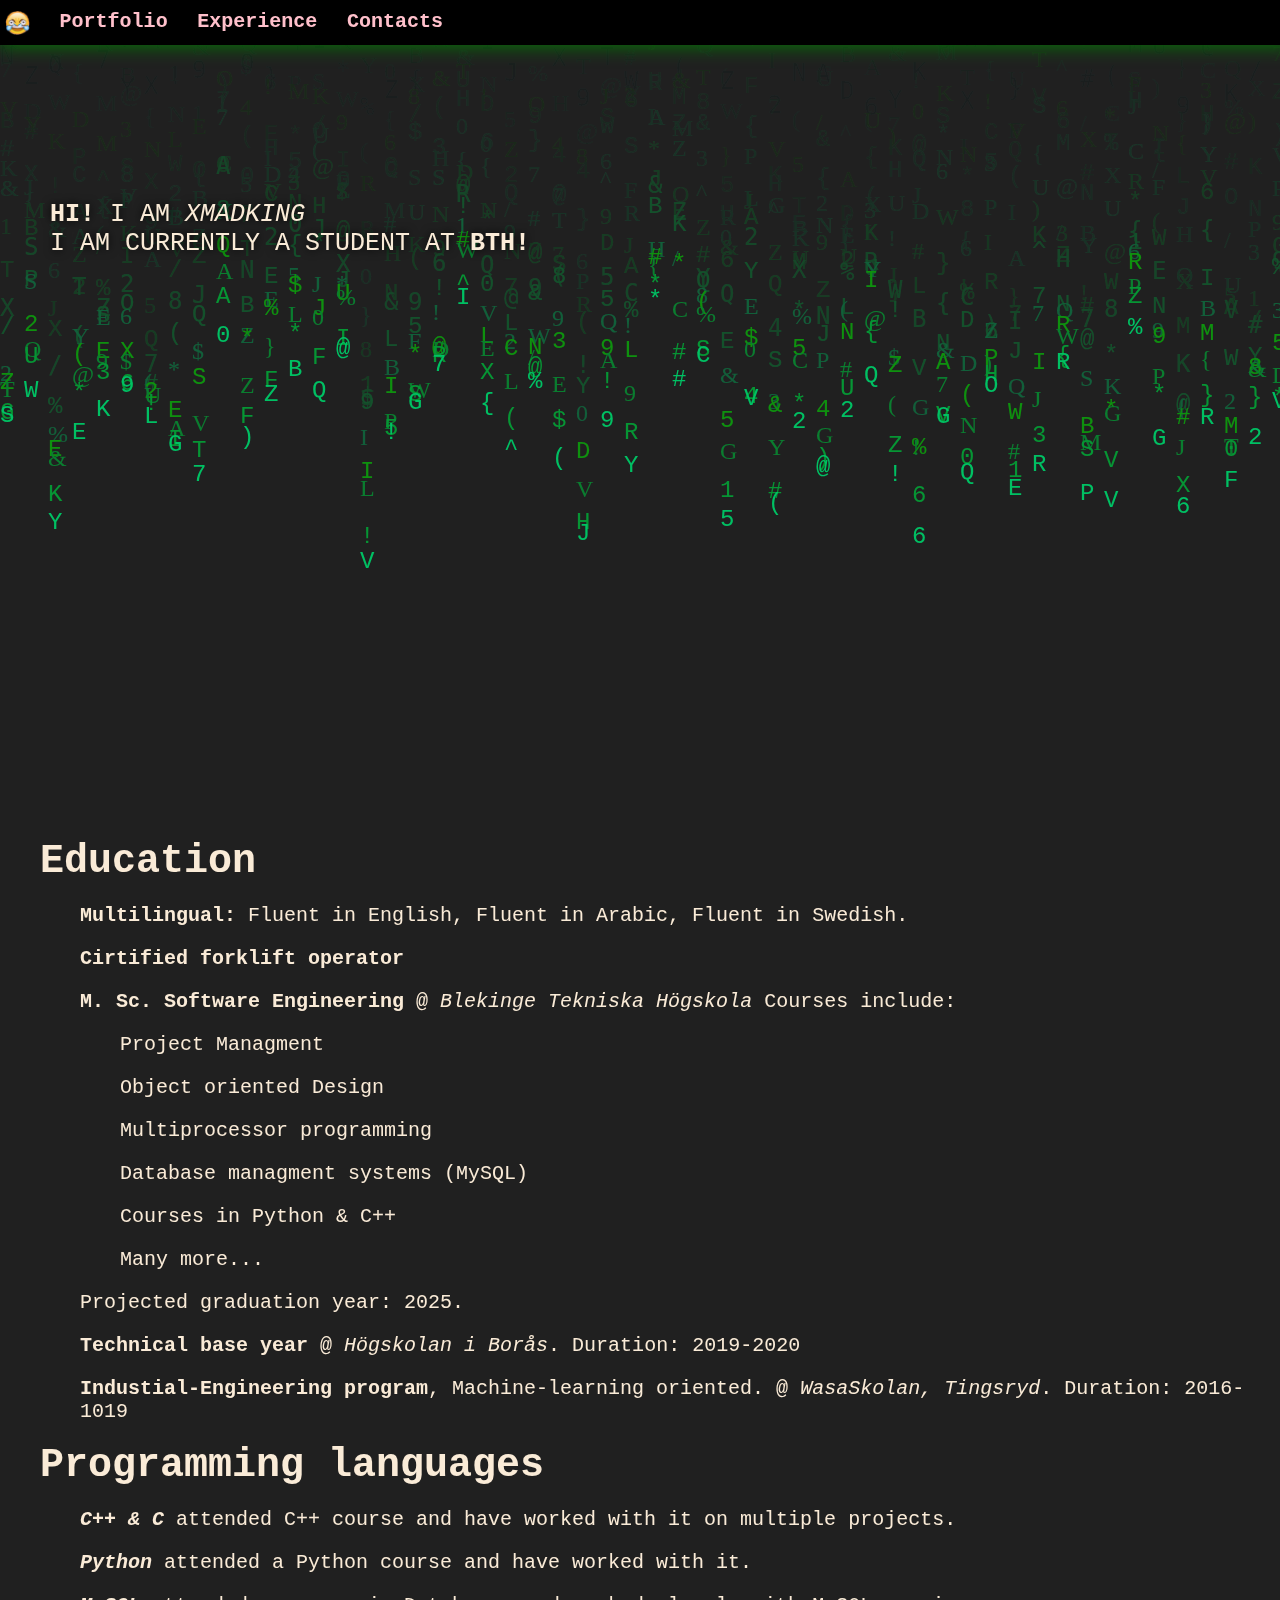
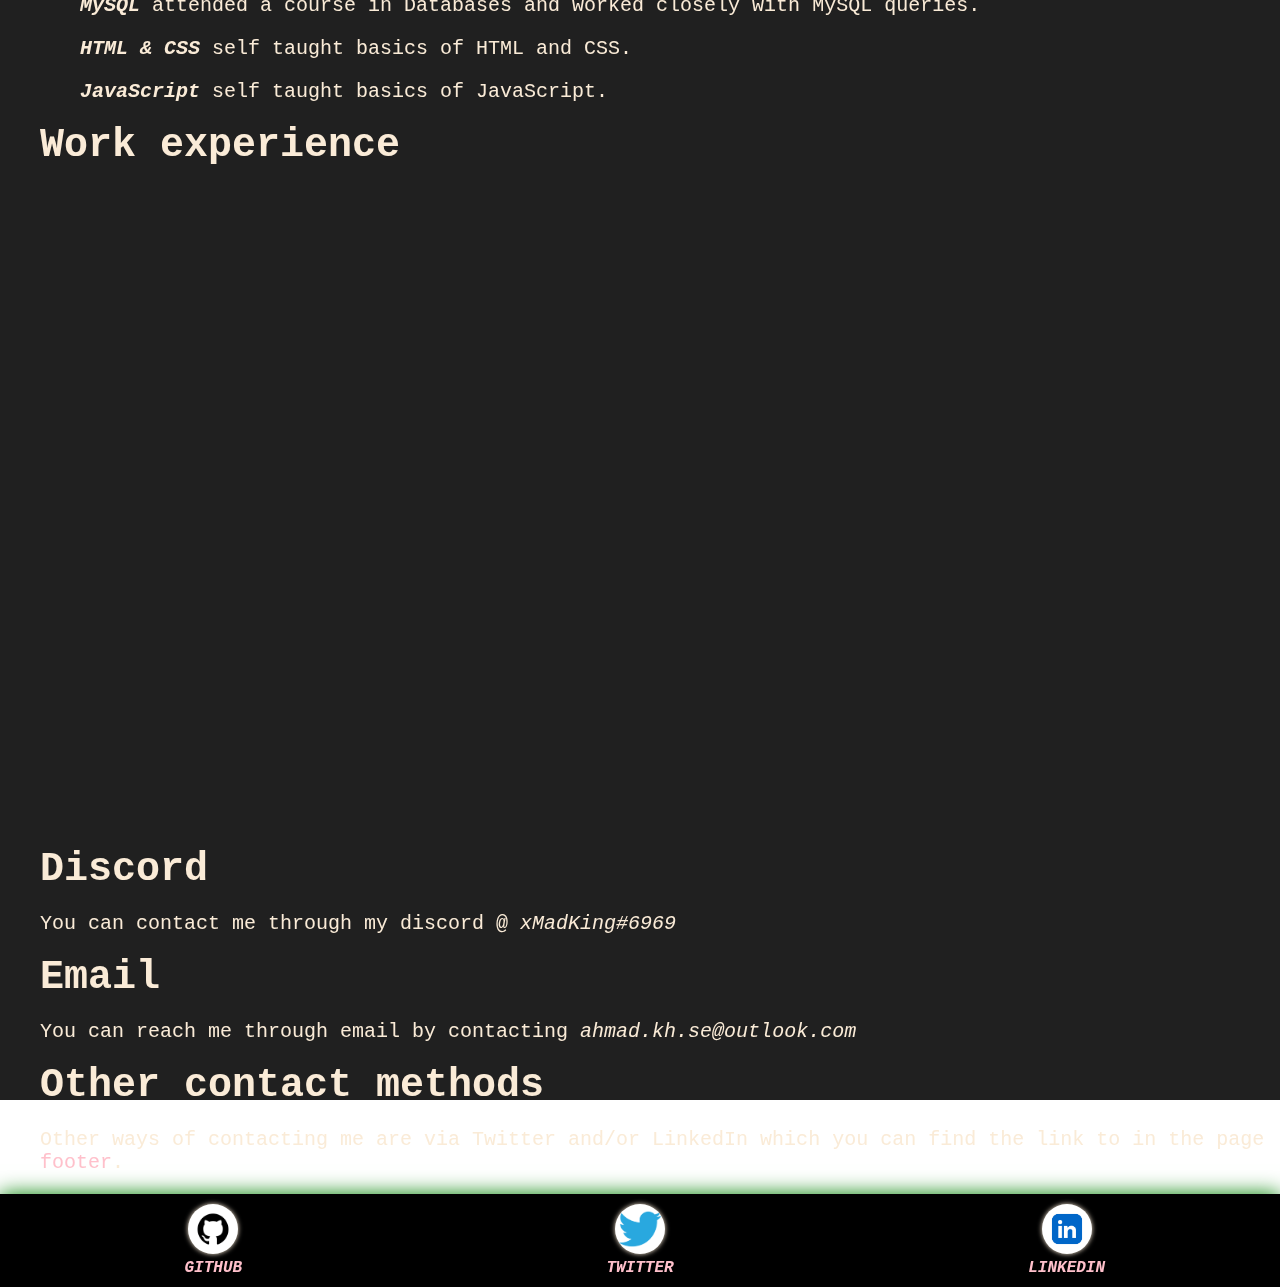
<file: index.html>
<!DOCTYPE html>
<html>

    <head>
        <title>Ahmad's Portfolio</title>
        <link rel="stylesheet" href="styles.css">
        <link rel="stylesheet" href="./pages/experience.css">
        <link rel="stylesheet" href="./pages/contacts.css">
    </head>

    <body>

        <canvas id="Matrix"></canvas>

        <header class="navheader sticky">
            <nav>
                <ul>
                    <li class="logo"><a href="index.html"><strong>Logo</strong></a></li>
                    <li><a href="#portfolio"><strong>Portfolio</strong></a></li>
                    <li><a href="#exper"><strong>Experience</strong></a></li>
                    <li><a href="#contacts"><strong>Contacts</strong></a></li>
                </ul>
            </nav>
        </header>

        <header class="midview" id="portfolio">
            <strong>Hi!</strong> I am  <em>xMadKing</em>
            <br> I am currently a student at <strong>BTH!</strong> 
        </header>

        <section class="experiences" id="exper">
            <ul>
                <div class="skills">
                    <br>
                    Education
                    <ul>
                        <p><strong>Multilingual:</strong> Fluent in English, Fluent in Arabic, Fluent in Swedish.</p>
                        <p><strong>Cirtified forklift operator</strong></p>
                        <p><strong>M. Sc. Software Engineering</strong> @ <em>Blekinge Tekniska Högskola</em> 
                            Courses include: 
                            <ul>
                                <p>Project Managment</p>
                                <p>Object oriented Design</p>
                                <p>Multiprocessor programming</p>
                                <p>Database managment systems (MySQL)</p>
                                <p>Courses in Python & C++</p>
                                <p>Many more...</p>
                            </ul>
                            <p>Projected graduation year: 2025.</p>
                        </p>
                        <p><strong>Technical base year</strong> @ <em>Högskolan i Borås</em>. Duration: 2019-2020</p>
                        <p><strong>Industial-Engineering program</strong>, Machine-learning oriented. @ <em>WasaSkolan, Tingsryd</em>.
                            Duration: 2016-1019</p>
                    </ul>
                </div>
                <div class="proglang" id="proglang">
                    Programming languages
                    <ul class="list">
                        <p><em><strong>C++ & C</strong></em> attended C++ course and have worked with it on multiple projects.</p>
                        <p><em><strong>Python</strong></em> attended a Python course and have worked with it.</p>
                        <p><em><strong>MySQL</strong></em> attended a course in Databases and worked closely with MySQL queries.</p>
                        <p><em><strong>HTML & CSS</strong></em> self taught basics of HTML and CSS.</p>
                        <p><em><strong>JavaScript</strong></em> self taught basics of JavaScript.</p>
                    </ul>
                </div>
                <div class="workexp">
                    Work experience
                </div>
            </ul>
        </section>

        <section class="contacts" id="contacts">
            <ul>
                <div class="Discord">
                    <br>
                    Discord
                    <p>
                        You can contact me through my discord @ <em>xMadKing#6969</em>
                    </p>
                </div>
                <div class="email" id="email">
                    Email
                    <p>
                        You can reach me through email by contacting <em>ahmad.kh.se@outlook.com</em>
                    </p>
                </div>
                <div class="Othercontacts">
                    Other contact methods
                    <p>
                        Other ways of contacting me are via Twitter and/or LinkedIn which you can 
                        find the link to in the page <a href="#footer">footer</a>.
                    </p>
                </div>
            </ul>
        </section>

        <footer class="links" id="footer">

            <figure>
                <a href="https://github.com/xmadking">
                    <img src="images/githublogo.png" alt="github link"/>
                    <figcaption>GitHub</figcaption>
                </a>
            </figure>

            <figure>
                <a href="https://twitter.com/xMadking_">
                    <img src="images/twitterlogo.png" alt="twitter link"/>
                    <figcaption>Twitter</figcaption>
                </a>
            </figure>

            <figure>
                <a href="https://www.linkedin.com/in/ahmad-kh-se/">
                    <img src="images/linkedinlogo.png" alt="linkedIn link"/>
                    <figcaption>LinkedIn</figcaption>
                </a>
            </figure>

        </footer>

        <script src="backgroundscript.js"></script>
    </body>
</html>
</file>
<file: styles.css>
/*Body, background and midview, General*/	

a {
    text-decoration: none;
    color: pink;
}

a:visited {
    color: pink;
}

html{
    -ms-overflow-style: none;  /* IE and Edge */
    scrollbar-width: none;  /* Firefox */
}

::-webkit-scrollbar {
    display: none;
}

#Matrix {
    position: absolute;
}

body{
    overflow-x: hidden;
    color: antiquewhite;
    font-family: 'Courier New', Courier, monospace;
    display: flex;
    flex-direction: column;
    min-height: 300vh;
    margin: 0;
    padding: 0;
}

header.midview{
    position: relative;
    color: antiquewhite;
    font-size: 25px;
    font-family: 'Courier New', Courier, monospace;
    text-shadow: 0px 0px 10px black;
    text-transform: uppercase;
    padding: 200px 50px 200px 50px;
    background-size: 100%;
    background-position: center;
}

@media screen and (max-width:700px) {
    #Matrix { /*TODO Fix so it resizes as the webpage size changes */
        resize: horizontal;
        resize: vertical;
    }
}

/* NAV BAR */

.navheader {
    padding: 10px 5px 10px 5px;
    box-shadow: 0px 0px 20px green;
    position: fixed;
    width: 100%;
    background-color: black;
    z-index: 1;
}
.navheader ul{
    margin: 0;
    padding: 0;
    list-style-type: none;
    z-index: 2;
}

.navheader li{
    display: inline-block;
    margin-right: 20px;
}

.navheader a {
    text-decoration: none;
    font-size: 20px;
    font-family:'Courier New', Courier, monospace;
}

.navheader a:visited {
    text-decoration: none;
    color: antiquewhite; 
}

.navheader a:hover {
    color: rgb(0, 106, 255);
}

.navheader .logo a {
    background: url("images/logo.png");
    background-size: 25px;
    background-repeat: no-repeat;
    display: inline-block;
    height: 25px;
    text-indent: -999999px;
    width: 25px;
    top: -2px;
}

/*FOOTER*/

.links figure {
    padding: 10px 10px 10px 10px;
    margin: auto;
    text-align: center;
    width: 100px;
    text-transform: uppercase;
    font-family: 'Courier New', Courier, monospace;
}

.links figure img {
    background-color: white;
    color: antiquewhite;
    border-radius: 50%;
    box-shadow: 0px 0px 5px;
    width: 50px;
}

.links a {
    text-decoration: none;
}

.links a:visited {
    text-decoration: none;
    color: antiquewhite;
}

.links a:hover {
    text-decoration: none;
    color: blue;
}

footer {
    background-color: black;
    color: grey;
    box-shadow: 0px 0px 20px green;
    font-size: 16px;
    font-weight: bolder;
    font-style: italic;
    font-family: 'Courier New', Courier, monospace;
    margin-top: auto;
    margin-left: 0;
    margin-right: 0;
    text-align: center;
    display: flex;
    flex-direction: row;
    position: relative;
}
</file>
<file: pages/experience.css>
.experiences{
    margin-top: 25%;
    position: relative;
}

.experiences div.skills{
    font-size: 40px;
    font-weight: bolder;
}

.experiences div.proglang{
    font-size: 40px;
    font-weight: bolder;
}

.experiences div.workexp{
    font-size: 40px;
    font-weight: bolder;
}

.list {
    list-style-type: circle;
}

p {
    font-size: 20px;
    font-weight: lighter;
}

html{
    scroll-behavior: smooth;
}
</file>
<file: pages/contacts.css>
html {
    scroll-behavior: smooth;
}

.contacts {
    position: relative;
    margin-top: 47%;
}

.contacts div{
    font-size: 40px;
    font-weight: bolder;
}
</file>
